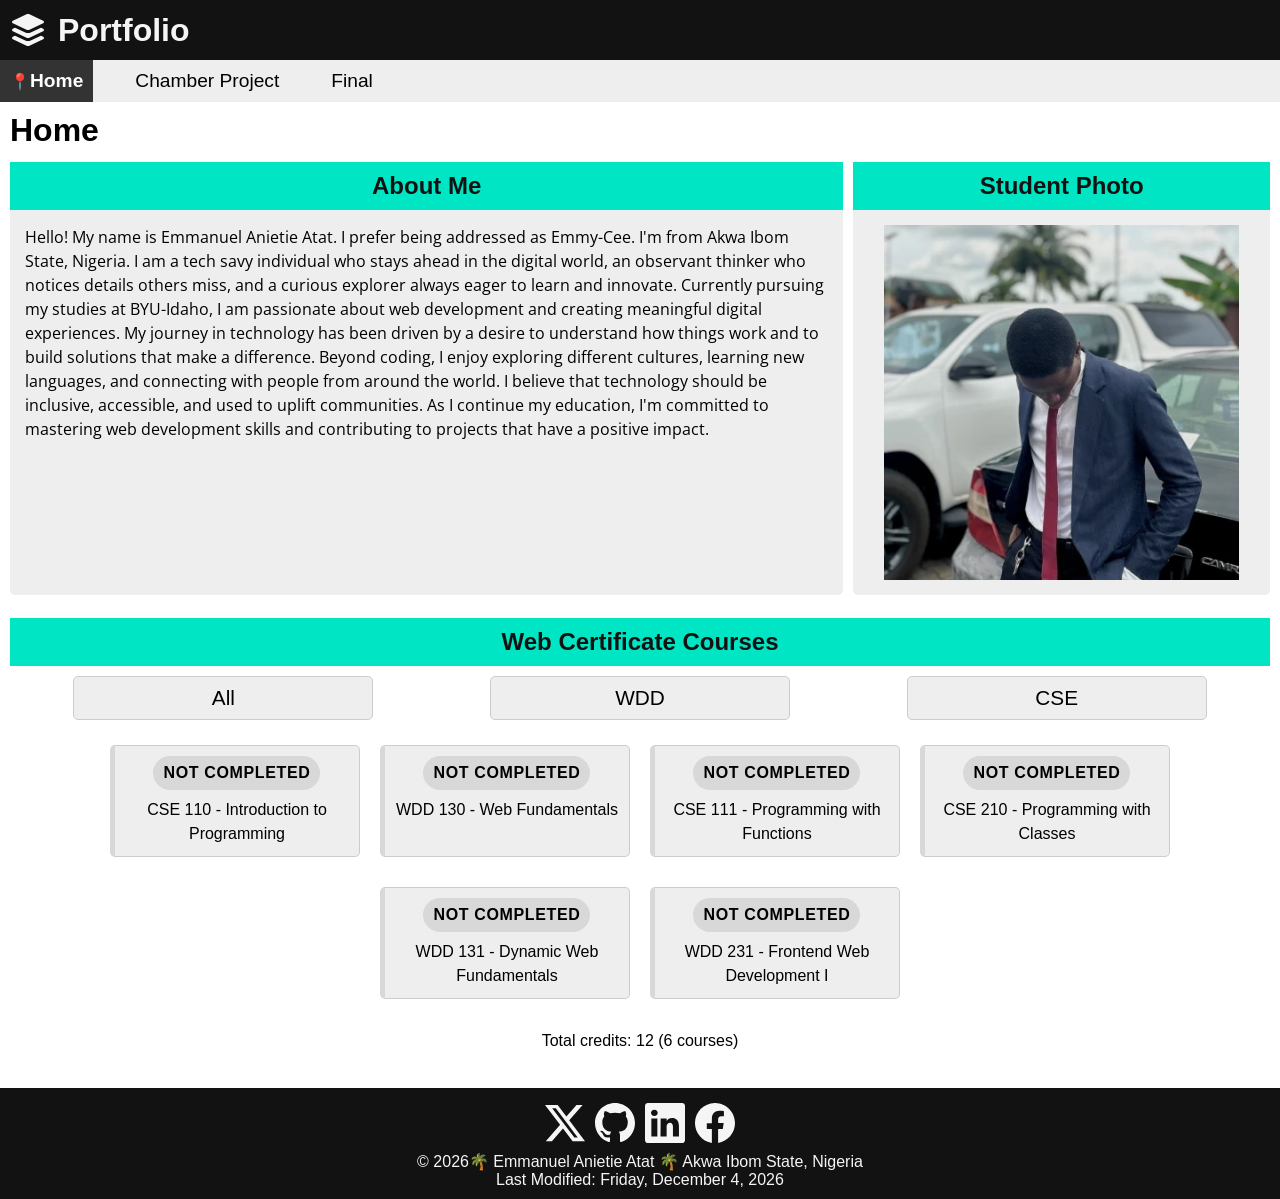
<file: index.html>
<!DOCTYPE html>
<html lang="en">
    <head>
        <meta charset="UTF-8">
        <meta name="viewport" content="width=device-width, initial-scale=1.0">
        <title>Portfolio - Emmanuel Anietie Atat</title>
        <meta name="description" content="Portfolio page for WDD 231 with class assignments, modern HTML/CSS practices, and dynamic content built with JavaScript.">
        <meta name="author" content="Emmanuel Anietie Atat">
        <link rel="stylesheet" href="styles/base.css">
        <link rel="stylesheet" href="styles/large.css">
        <script src="scripts/script.js" defer></script>
        <link rel="preconnect" href="https://fonts.googleapis.com">
        <link rel="preconnect" href="https://fonts.gstatic.com" crossorigin>
        <link href="https://fonts.googleapis.com/css2?family=Caacupe+One&family=Google+Sans:ital,opsz,wght@0,17..18,400..700;1,17..18,400..700&family=Open+Sans:ital,wght@0,300..800;1,300..800&display=swap" rel="stylesheet">
        <meta property="og:title" content="Apple">
        <meta property="og:description" content="Discover the innovative world of Apple and shop everything iPhone, iPad, Apple Watch, Mac, and Apple TV, plus explore accessories, entertainment, and expert device support.">
        <meta property="og:url" content="https://www.apple.com/">
        <meta property="og:locale" content="en_US">
        <meta property="og:image" content="https://www.apple.com/ac/structured-data/images/open_graph_logo.png?202110180743">
        <meta property="og:type" content="website">
        <meta property="og:site_name" content="Apple">
    </head>
    <body>
        <header>
            <img src="images/logo.svg" alt="Site Logo">
            <span>Portfolio</span>
            <button id="ham-btn" class="hamburger" aria-label="navigation" aria-expanded="false" type="button"></button>
        </header>
        <nav id="nav" class="nav-menu">
            <ul>
                <li class="active"><a href="#">Home</a></li>
                <li><a href="#">Chamber Project</a></li>
                <li><a href="#">Final</a></li>
            </ul>
        </nav>
        <main>
            <h1>Home</h1>
            <section>
                <h2>About Me</h2>
                <p>Hello! My name is Emmanuel Anietie Atat. I prefer being addressed as Emmy-Cee. I'm from Akwa Ibom State, Nigeria. I am a tech savy individual who stays ahead in the digital world, an observant thinker who notices details others miss, and a curious explorer always eager to learn and innovate. Currently pursuing my studies at BYU-Idaho, I am passionate about web development and creating meaningful digital experiences. My journey in technology has been driven by a desire to understand how things work and to build solutions that make a difference. Beyond coding, I enjoy exploring different cultures, learning new languages, and connecting with people from around the world. I believe that technology should be inclusive, accessible, and used to uplift communities. As I continue my education, I'm committed to mastering web development skills and contributing to projects that have a positive impact.</p>
            </section>

            <section class="student-photo">
                <h2>Student Photo</h2>
                <img src="images/hero-2.webp" alt="Student photo" width="200" height="200">
            </section>

            <section class="certificate-courses">
                <h2>Web Certificate Courses</h2>
                <div id="subjects" class="subject">
                </div>
                <div id="courses" class="course-list">
                </div>
                <p id="course-total" class="course-total"></p>
            </section>
        </main>
        <footer>
            <div class="socials">
                <a href="https://x.com/AtatCee" target="_blank" rel="noopener noreferrer"><img src="images/twitter.svg" alt="twitter icon" class="svg"></a>
                <a href="https://github.com/Emmy-Cee" target="_blank" rel="noopener noreferrer"><img src="images/github.svg" alt="github icon" class="svg"></a>
                <a href="https://linkedin.com" target="_blank" rel="noopener noreferrer"><img src="images/linkedin.svg" alt="likedin icon" class="svg"></a>
                <a href="http://facebook.com" target="_blank" rel="noopener noreferrer"><img src="images/facebook.svg" alt="facebook icon" class="svg"></a>
            </div>
            <p>&copy; <span id="currentyear"></span>🌴 Emmanuel Anietie Atat 🌴 Akwa Ibom State, Nigeria</p>
            <p id="lastModified"></p>
        </footer>
    </body>
</html>
</file>
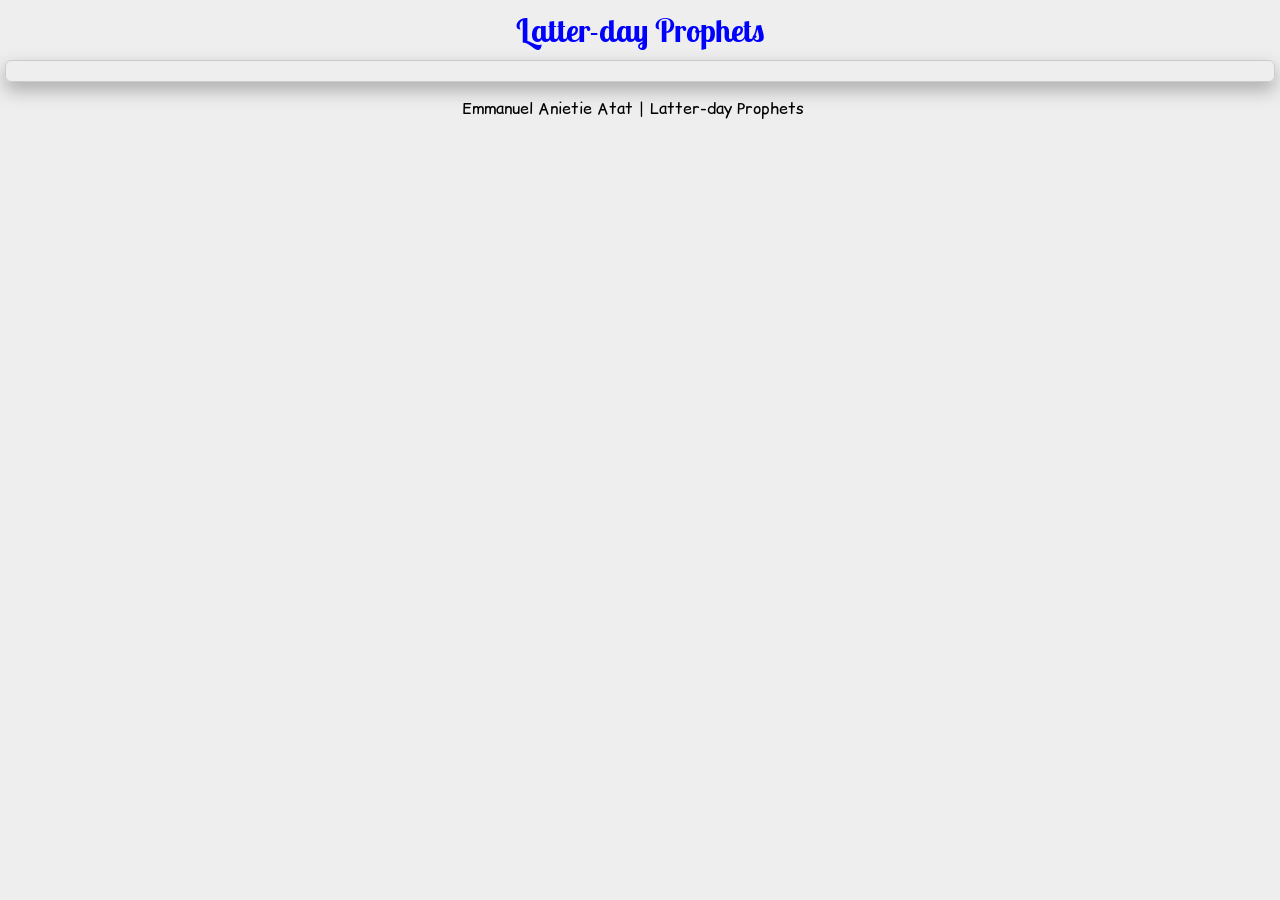
<file: prophets.html>
<!DOCTYPE html>
<html lang="en">
    <head>
        <meta charset="UTF-8">
        <meta name="viewport" content="width=device-width, initial-scale=1.0">
        <title>Latter-Day Prophets - WDD 231</title>
        <link rel="stylesheet" href="styles/prophets.css">
        <script src="scripts/prophets.js" defer></script>
        <link rel="preconnect" href="https://fonts.googleapis.com">
        <link rel="preconnect" href="https://fonts.gstatic.com" crossorigin>
        <link href="https://fonts.googleapis.com/css2?family=Comic+Relief:wght@400;700&family=Lobster+Two:ital,wght@0,400;0,700;1,400;1,700&display=swap" rel="stylesheet">
    </head>
    <body>
        <header>
            <h1>Latter-day Prophets</h1>
        </header>
        <main>
            <div id="cards" class="cards"></div>
        </main>
        <footer>
            <p>Emmanuel Anietie Atat | Latter-day Prophets</p>
        </footer>
    </body>
</html>
</file>
<file: styles/base.css>
* {
    margin: 0;
    padding: 0;
    box-sizing: border-box;
}

body {
    font-family: "Open Sans", sans-serif;
    font-size: 1rem;
}

span, h1, h2, nav, footer {
    font-family: "Caacupe One", sans-serif;
}

header, footer {
    background-color: #121212;
    padding: 10px 8px 10px 8px;
    color: #F5F5F5;
}

/* ---------------------- Header --------------------- */
header {
    display: grid;
    grid-template-columns: 40px auto 40px;
    gap: 10px;
    align-items: center;
}

header img {
    width: 40px;
    height: 40px;
}

header span {
    font-size: 2rem;
    font-weight: 700;
    margin: 0;
}

/* ---------------------- Hamburger --------------------- */
.hamburger {
    width: 40px;
    height: 40px;
    padding: 0;
    display: flex;
    justify-content: center;
    align-items: center;
    cursor: pointer;
    font-family: verdana, Tahoma, sans-serif;
    border-radius: 5px;
    border: 1px solid #ccc;
    background: none;
    color: #F5F5F5;
}

.hamburger::before {
    content: "\2630";
    font-size: 25px;
}

.hamburger.show::before {
    content: "\00D7";
    font-size: 25px;
    font-weight: 600;
}

/* ---------------------- Navigation --------------------- */
.nav-menu {
    display: none;
}

.nav-menu.show {
    display: block;
    font-size: 1.2rem;
    background-color: #eee;
}

.nav-menu a {
    text-decoration: none;
    color: black;
}

.nav-menu li {
    list-style: none;
    padding: 10px;
    border-bottom: 1px solid #ccc;
}

.nav-menu li:hover {
    background-color: #ddd;
}

.nav-menu li:hover a {
    color: #333;
    font-weight: 500;
}

/* ---------------------- Wayfinding --------------------- */
.active {
    background-color: #333;
}

.nav-menu .active:hover {
    background-color: #525151;
}

.active:before {
    content: "📍";
}

.nav-menu li.active a {
    color: #fff;
    font-weight: 600;
}

/* ---------------------- Main Section --------------------- */
main {
    display: block;
    padding: 0 10px 10px 10px;
}

main h1 {
    margin: 0;
    padding: 10px 0 5px 0;
}

section {
    background-color: #eee;
    border-radius: 5px;
    margin: 10px 0;
}

section h2 {
    background-color: #00E5C3;
    color: #121212;
    padding: 10px;
    text-align: center;
}

section p{
    padding: 10px;
    line-height: 1.5;
}

.student-photo {
    text-align: center;
}

.student-photo img {
    width: 50%;
    height: auto;
    padding: 10px;
    margin: 5px auto 0;
    border-radius: 5px;
    object-fit: cover;
}

.certificate-courses{
    background: none;
    text-align: center;
}

.certificate-courses .subject {
    display: flex;
    justify-content: space-around;
    gap: 10px;
    padding: 10px;
}

button{
    font-family: "Caacupe One", sans-serif;
    font-size: 1.3rem;
    font-weight: 500;
    padding: 9px 20px;
    border-radius: 5px;
    border: 1px solid #ccc;
    background-color: #eee;
}

button:hover {
    background-color: #ddd;
}

.course-list {
    padding: 10px;
}

.course-list  p {
    margin: 5px 0;
    padding: 10px;
    background: #eee;
    border: 1px solid #ccc;
    border-radius: 5px;
    text-align: center;
}

.course-item {
    display: flex;
    flex-direction: column;
    gap: 8px;
    align-items: center;
}

.status-label {
    display: inline-block;
    min-width: 120px;
    padding: 5px 10px;
    border-radius: 999px;
    background: #d8d8d8;
    font-size: 1rem;
    font-weight: 700;
    text-transform: uppercase;
    letter-spacing: 0.04em;
}

.course-item.completed {
    border-left: 5px solid #00b894;
    background: #ddfff5;
}

.course-item.pending {
    border-left: 5px solid #d8d8d8;
}

.course-item.completed .status-label {
    background: #00E5C3;
    color: #121212;
}

.course-item.completed::before {
    content: "\2713";
    font-size: 1rem;
    font-weight: bold;
    padding-right: 6px;
}

.course-total {
    font-family: "Caacupe One", sans-serif;
}

/* ---------------------- Footer --------------------- */
footer {
    text-align: center;
}

.socials {
    display: flex;
    justify-content: center;
    gap: 10px;
    padding: 5px;
    align-items: center;
}

.socials a {
    text-decoration: none;
    color: #333;
}

.socials .svg {
    width: 40px;
    height: 40px;
    object-fit: cover;
    /* padding: 0 20px; */
}
</file>
<file: styles/large.css>
@media screen and (min-width: 700px) {
    /* ---------------------- Hamburger --------------------- */
    .hamburger {
        display: none;
    }

    /* ---------------------- Navigation --------------------- */
    .nav-menu {
        display: flex;
        background-color: #eee;
    }

    .nav-menu a {
        text-decoration: none;
        font-size: 1.2rem;
    }

    .nav-menu ul {
        display: flex;
        flex-direction: row;
        gap: 2rem;
    }

    .nav-menu li {
        border: none;
    }

    /* ---------------------- main section --------------------- */
    main {
        display: grid;
        grid-template-columns: 2fr 1fr;
        gap: 10px;
    }

    main h1 {
        grid-column: 1/3;
        padding-bottom: 0;
    }

    section {
        grid-column: 1/2;
        margin-top: 3px;
    }
    section p{
        padding: 15px;
    }


    .student-photo{
        grid-column: 2/3;
    }

    .student-photo img {
        width: 90%;
        height: auto;
    }

    .certificate-courses {
        grid-column: 1/3;
    }

    button {
        width: 300px;
    }

    .course-list {
        display: flex;
        flex-wrap: wrap;
        justify-content: center;
        gap: 20px;
    }

    .course-list p{
        width: 250px;
    }
}
</file>
<file: styles/prophets.css>
* {
    margin: 0;
    padding: 0;
    box-sizing: border-box;
}

body {
    font-family: "Comic Relief", system-ui;
    background-color: #eee;
    padding: 0 5px;
}

header {
    text-align: center;
}

h1, h2 {
    font-family: "Lobster Two", sans-serif;
    color: blue;
    padding: 3px;
}

header h1  {
    padding: 10px;
}

main {
    border: 1px solid #ccc;
    box-shadow: 0 8px 18px rgba(46, 45, 45, 0.35);
    border-radius: 6px;
    padding: 10px 5px;
}

.cards {
    display: grid;
    grid-template-columns: repeat(auto-fit, minmax(300px, 1fr));
}

.card {
    background-color: #ddd;
    margin: 10px;
    padding: 10px;
    text-align: center;
    border: 1px solid navy;
    border-radius: 6px;
    box-shadow: 0 8px 18px rgba(46, 45, 45, 0.35);
}

.card p {
    padding: 1px;
    color: #1F2937;
}

.card img {
    width: 80%;
    height: auto;
    box-shadow: 0 8px 18px rgba(0, 0, 0, 0.35);
    object-fit: contain;
    margin: 5px;
    border-radius: 5px;
}

footer {
    text-align: center;
    padding: 15px 15px 15px 0;
}
</file>
